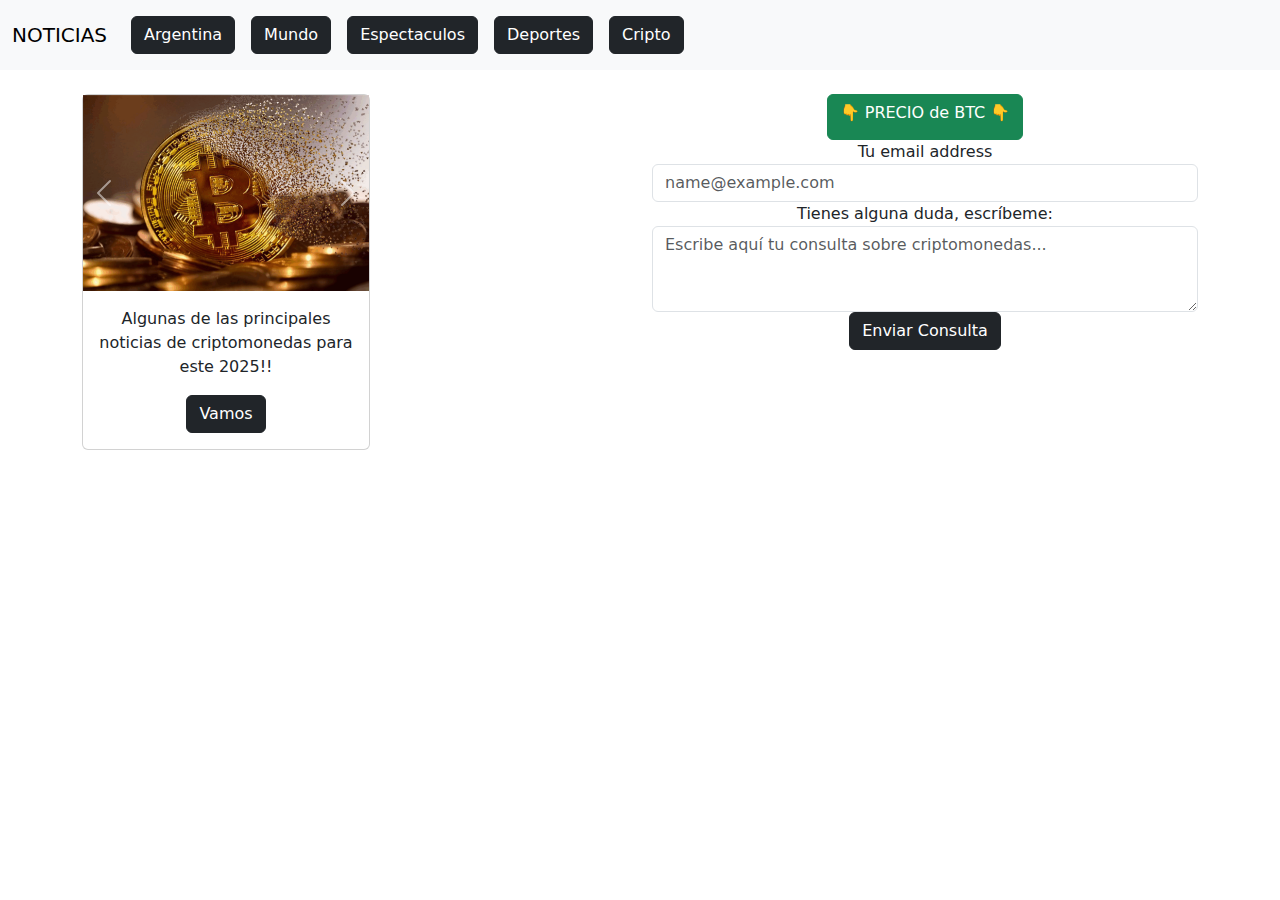
<file: index.html>
<!DOCTYPE html>
<html lang="en">
  <head>
    <meta charset="UTF-8" />
    <meta name="viewport" content="width=device-width, initial-scale=1.0" />
    <link href="./bootstrap/css/bootstrap.min.css" rel="stylesheet" />
    <link rel="stylesheet" href="index.css">
    <link rel="icon" type="image/png" href="./icono/favicon.ico">
    <title>Diario de Noticias</title>
  </head>
  <body>
    <header>
      <nav class="navbar navbar-expand-lg bg-body-tertiary">
        <div class="container-fluid">
          <a class="navbar-brand" href="#">NOTICIAS</a>
          <button
            class="navbar-toggler"
            type="button"
            data-bs-toggle="collapse"
            data-bs-target="#navbarNav"
            aria-controls="navbarNav"
            aria-expanded="false"
            aria-label="Toggle navigation"
          >
            <span class="navbar-toggler-icon"></span>
          </button>
          <div class="collapse navbar-collapse" id="navbarNav">
            <ul class="navbar-nav">
              <li class="nav-item">
                <a
                  class="nav-link active"
                  aria-current="page"
                  href="argentina.html"
                  ><button type="button" class="btn btn-dark">
                    Argentina
                  </button></a
                >
              </li>
              <li class="nav-item">
                <a class="nav-link active" aria-current="page" href="mundo.html"
                  ><button type="button" class="btn btn-dark">Mundo</button></a
                >
              </li>
              <li class="nav-item">
                <a
                  class="nav-link active"
                  aria-current="page"
                  href="espectaculos.html"
                  ><button type="button" class="btn btn-dark">
                    Espectaculos
                  </button></a
                >
              </li>
              <li class="nav-item">
                <a
                  class="nav-link active"
                  aria-current="page"
                  href="deportes.html"
                  ><button type="button" class="btn btn-dark">
                    Deportes
                  </button></a
                >
              </li>
              <li class="nav-item">
                <a
                  class="nav-link active"
                  aria-current="page"
                  href="CRIPTO.html"
                  ><button type="button" class="btn btn-dark">Cripto</button></a
                >
              </li>
            </ul>
          </div>
        </div>
      </nav>
    </header>
    <main>
      <div class="container text-center mt-4">
        <div class="row">
          <div class="col">
            <div class="card" style="width: 18rem">
              <div
                id="carouselExampleAutoplaying"
                class="carousel slide"
                data-bs-ride="carousel"
              >
                <div class="carousel-inner">
                  <div class="carousel-item active">
                    <img src="bitcoin.png" class="d-block w-100" alt="..." />
                  </div>
                  <div class="carousel-item">
                    <img src="cardano.png" class="d-block w-100" alt="..." />
                  </div>
                  <div class="carousel-item">
                    <img src="altcoin.png" class="d-block w-100" alt="..." />
                  </div>
                </div>
                <button
                  class="carousel-control-prev"
                  type="button"
                  data-bs-target="#carouselExampleAutoplaying"
                  data-bs-slide="prev"
                >
                  <span
                    class="carousel-control-prev-icon"
                    aria-hidden="true"
                  ></span>
                  <span class="visually-hidden">Previous</span>
                </button>
                <button
                  class="carousel-control-next"
                  type="button"
                  data-bs-target="#carouselExampleAutoplaying"
                  data-bs-slide="next"
                >
                  <span
                    class="carousel-control-next-icon"
                    aria-hidden="true"
                  ></span>
                  <span class="visually-hidden">Next</span>
                </button>
              </div>
              <div class="card-body text-center">
                <p class="fw-light">
                  Algunas de las principales noticias de criptomonedas para este
                  2025!!
                </p>
                <a
                  class="nav-link active"
                  aria-current="page"
                  href="CRIPTO.html"
                  ><button type="button" class="btn btn-dark">Vamos</button></a
                >
              </div>
            </div>
          </div>
          <div class="col">
            <button type="button" class="btn btn-success">
              👇 PRECIO de BTC 👇
              <h4 id="bitcoin-price"></h4>
            </button>
            <form>
              <div class="form-group">
                <label for="exampleFormControlInput1">Tu email address</label>
                <input type="email" class="form-control" id="exampleFormControlInput1" placeholder="name@example.com">
              </div>
              <div class="form-group">
                <label for="exampleFormControlTextarea1">Tienes alguna duda, escríbeme:</label>
                <textarea class="form-control" id="exampleFormControlTextarea1" rows="3" placeholder="Escribe aquí tu consulta sobre criptomonedas..."></textarea>
                <button id="boton-mail" type="button" class="btn btn-dark">Enviar Consulta</button>
              </div>
            </form>  
          </div>
        </div>
      </div>
    </main>
    <script src="./bootstrap/js/bootstrap.bundle.min.js"></script>
    <script src="index.js"></script>
  </body>
</html>
</file>
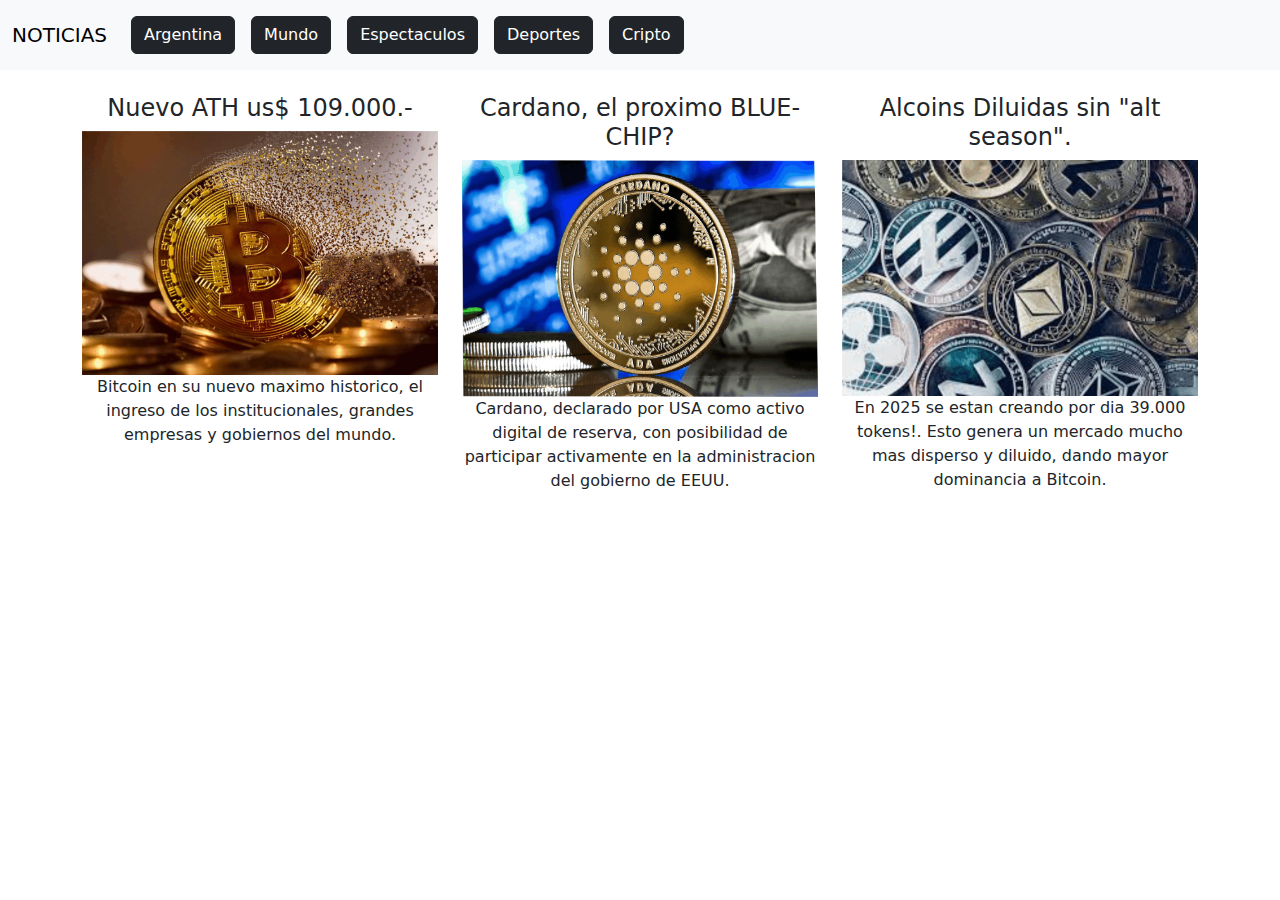
<file: cripto.html>
<!DOCTYPE html>
<html lang="en">
<head>
    <meta charset="UTF-8">
    <meta name="viewport" content="width=device-width, initial-scale=1.0">
    <link href="./bootstrap/css/bootstrap.min.css" rel="stylesheet">
    <title>CRIPTOMONEDAS</title>
</head>
<body>
  <section>
    <nav class="navbar navbar-expand-lg bg-body-tertiary">
      <div class="container-fluid">
        <a class="navbar-brand" href="index.html">NOTICIAS</a>
        <button
          class="navbar-toggler"
          type="button"
          data-bs-toggle="collapse"
          data-bs-target="#navbarNav"
          aria-controls="navbarNav"
          aria-expanded="false"
          aria-label="Toggle navigation"
        >
          <span class="navbar-toggler-icon"></span>
        </button>
        <div class="collapse navbar-collapse" id="navbarNav">
          <ul class="navbar-nav">
            <li class="nav-item">
              <a
                class="nav-link active"
                aria-current="page"
                href="argentina.html"
                ><button type="button" class="btn btn-dark">
                  Argentina
                </button></a
              >
            </li>
            <li class="nav-item">
              <a class="nav-link active" aria-current="page" href="mundo.html"
                ><button type="button" class="btn btn-dark">Mundo</button></a
              >
            </li>
            <li class="nav-item">
              <a
                class="nav-link active"
                aria-current="page"
                href="espectaculos.html"
                ><button type="button" class="btn btn-dark">
                  Espectaculos
                </button></a
              >
            </li>
            <li class="nav-item">
              <a
                class="nav-link active"
                aria-current="page"
                href="deportes.html"
                ><button type="button" class="btn btn-dark">
                  Deportes
                </button></a
              >
            </li>
            <li class="nav-item">
              <a
                class="nav-link active"
                aria-current="page"
                href="CRIPTO.html"
                ><button type="button" class="btn btn-dark">Cripto</button></a
              >
            </li>
          </ul>
        </div>
      </div>
    </nav>
  </section> 
    <div class="container text-center mt-4">
        <div class="row">
          <div class="col-sm-12 col-md-6 col-lg-4">
            <h4>Nuevo ATH us$ 109.000.-</h4>
            <img src="bitcoin.png" class="d-block w-100" alt="...">
            <p class="fw-light">Bitcoin en su nuevo maximo historico, 
                el ingreso de los institucionales, grandes empresas y 
                gobiernos del mundo.</p>
          </div>
          <div class="col-sm-12 col-md-6 col-lg-4">
            <h4>Cardano, el proximo BLUE-CHIP?</h4>
            <img src="cardano.png" class="d-block w-100" alt="...">
            <p class="fw-light">Cardano, declarado por USA como
                activo digital de reserva, con posibilidad de participar 
                activamente en la administracion del gobierno de EEUU.</p>
          </div>
          <div class="col-sm-12 col-md-6 col-lg-4">
            <h4>Alcoins Diluidas sin "alt season".</h4>
            <img src="altcoin.png" class="d-block w-100" alt="...">
            <p class="fw-light">En 2025 se estan creando por dia 39.000 tokens!.
                Esto genera un mercado mucho mas disperso y diluido, dando mayor 
                dominancia a Bitcoin.</p>
          </div>
        </div>
      </div>    
    <script src="./bootstrap/js/bootstrap.bundle.min.js"></script>    
</body>
</html>
</file>
<file: index.css>
.carousel-item {
    transition: transform 3s ease-in-out;
  }
</file>
